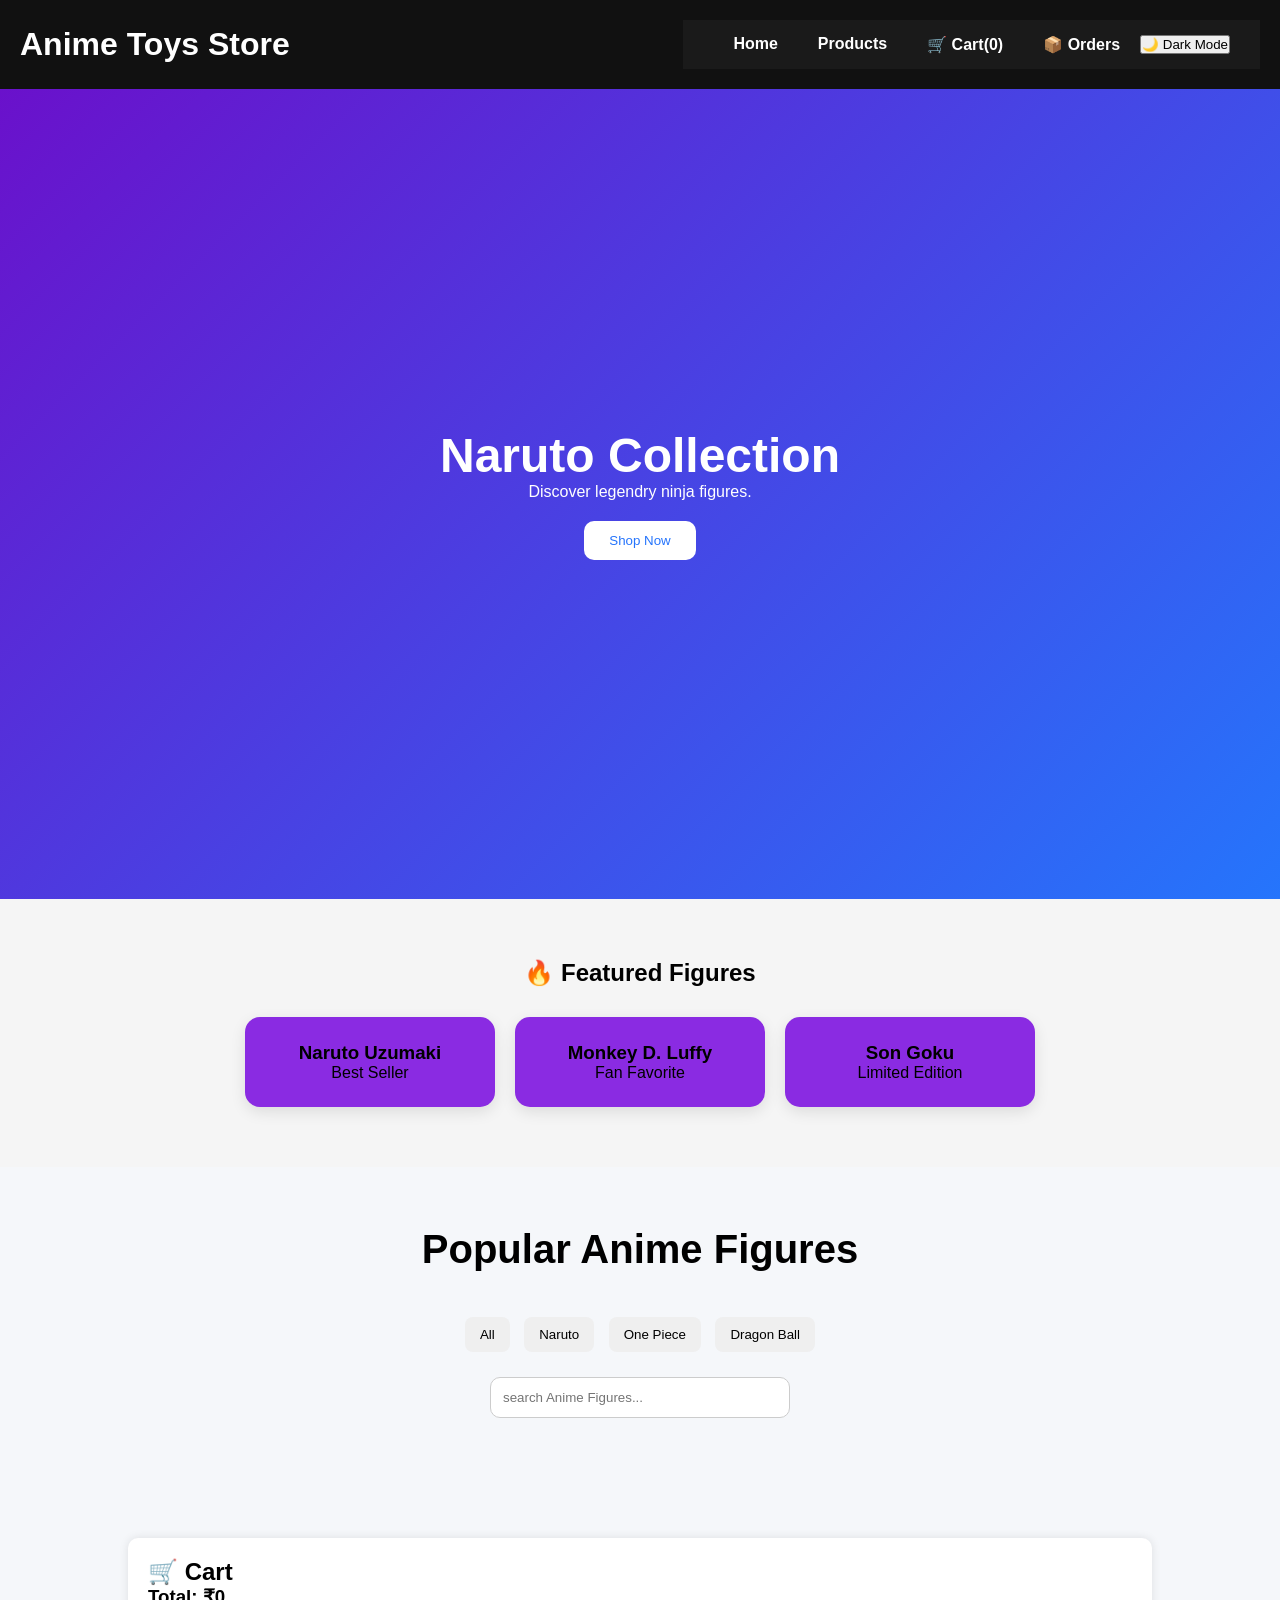
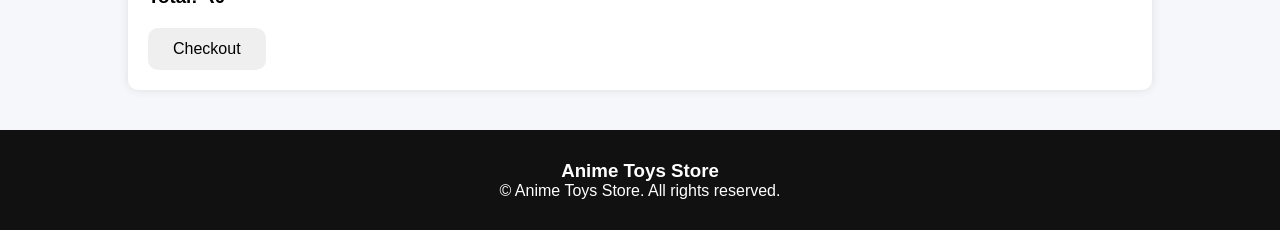
<file: index.html>
<!Doctype html>
<html lang="en">
    <head>
        <meta charset="UTF-8">
        <meta name="viewport" content="width =device-width initial-scale=1.0">
        <title>Anime Toys Store</title>
        <link rel="stylesheet" href="style.css">

    </head>
    <body>
        <header>
            <h1>Anime Toys Store</h1>
           
            <nav>
              
              
                <a href="#">Home</a>
                <a href="#">Products</a>
                <a href="cart.html">🛒 Cart(<span id="cartCount">0</span>)</a>
                <a href="orders.html">📦 Orders</a>
                 <button id="themeBtn">🌙 Dark Mode</button>
            </nav>
        </header>
        <section class="hero">
            <h2 id="heroTitle">Naruto Collection</h2>
            <p id="heroText">Discover legendry ninja figures. </p>

            <button>Shop Now</button>
        </section>
        <section class="featured">
            <h2>🔥 Featured Figures</h2>
            <div class="featured-container">
                <div class="featured-card">
                    <h3>Naruto Uzumaki</h3>
                    <p>Best Seller</p>
                </div>
                <div class="featured-card">
                    <h3>Monkey D. Luffy</h3>
                    <p>Fan Favorite</p>
                </div>
                <div class="featured-card">
                    <h3>Son Goku</h3>
                    <p>Limited Edition</p>
                </div>
            </div>
        </section>
        <section class="products">
            <h2>Popular Anime Figures</h2>
             <div class="filters">
                <button onclick="filterProducts('All')">All</button>
                <button onclick="filterProducts('Naruto')">Naruto</button>
                <button onclick="filterProducts('One Piece')">One Piece</button>
                <button onclick="filterProducts('Dragon Ball')">Dragon Ball</button>
            </div>
            <input type="text" id="searchInput" placeholder="search Anime Figures...">
            <div class="product-container" id="productContainer">
               
            </div>
        </section>
        <div id="toast"></div>
        <div class="cart-section">
                <h2>🛒 Cart</h2>
                <div id="cartItems"></div>
                <h3>Total: ₹<span id="totalPrice">0</span></h3>
                <button id="checkoutBtn" onclick="checkout()">Checkout</button>
            </div>
            <div id="successPopup" class="success-popup">
                <div class="success-content">
                    <h2>🎉 Order Placed!</h2>
                    <p>Thank you for shopping with Anime Toys Store.</p>
                </div>
            </div>
            <footer>
                <h3>Anime Toys Store</h3>
                <p>&copy; Anime Toys Store. All rights reserved.</p>
            </footer>
           
        <script src="script.js"></script>
        
    </body>
</html>
</file>
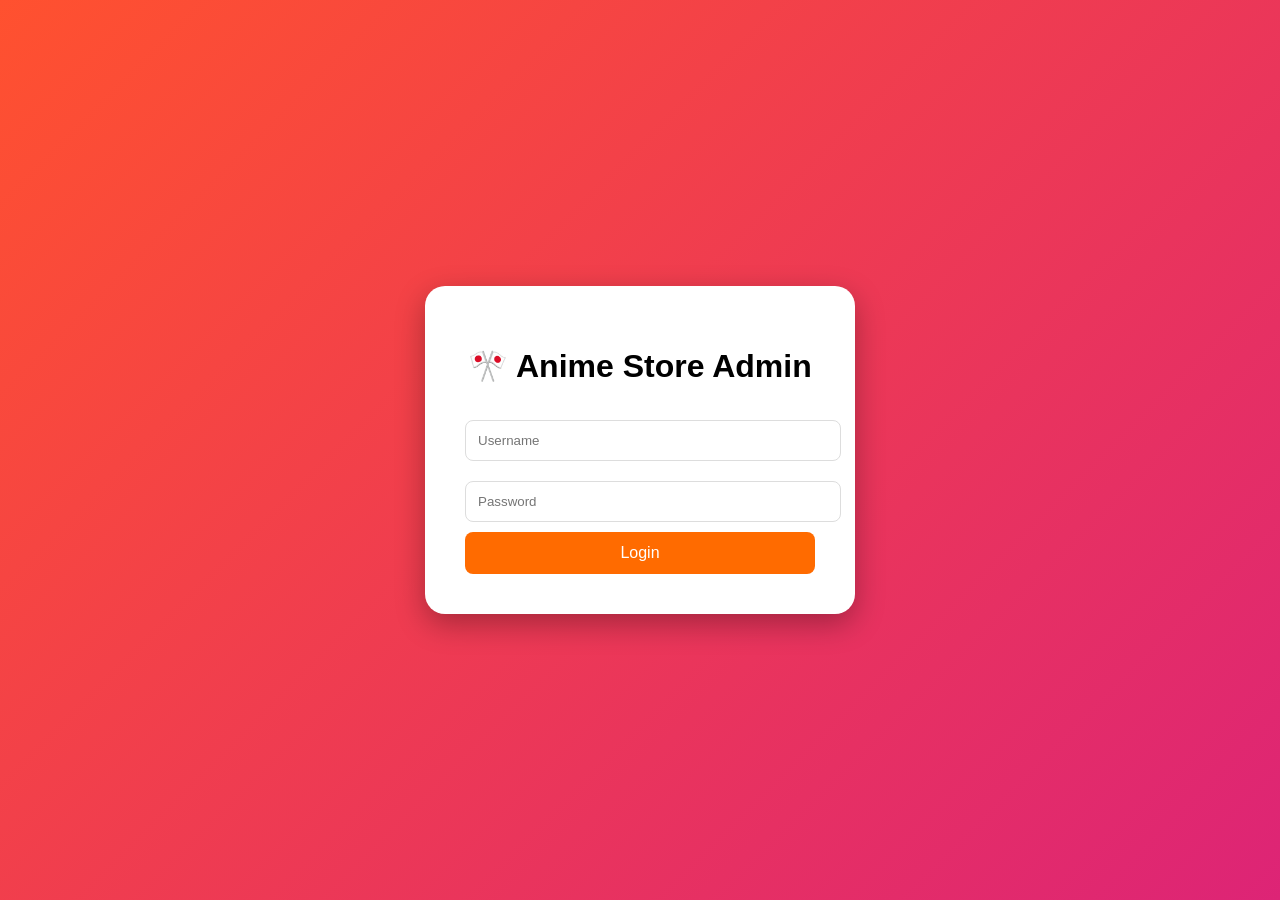
<file: admin-login.html>
<!DOCTYPE html>
<html>
<head>
    <title>Admin Login</title>
    <link rel="stylesheet" href="admin-login.css">
</head>
<body>

<div class="login-container">

    <h1>🎌 Anime Store Admin</h1>

    <form id="loginForm">

        <input
            type="text"
            id="username"
            placeholder="Username"
            required>

        <input
            type="password"
            id="password"
            placeholder="Password"
            required>

        <button type="submit">
            Login
        </button>

    </form>

</div>

<script src="admin-login.js"></script>

</body>
</html>
</file>
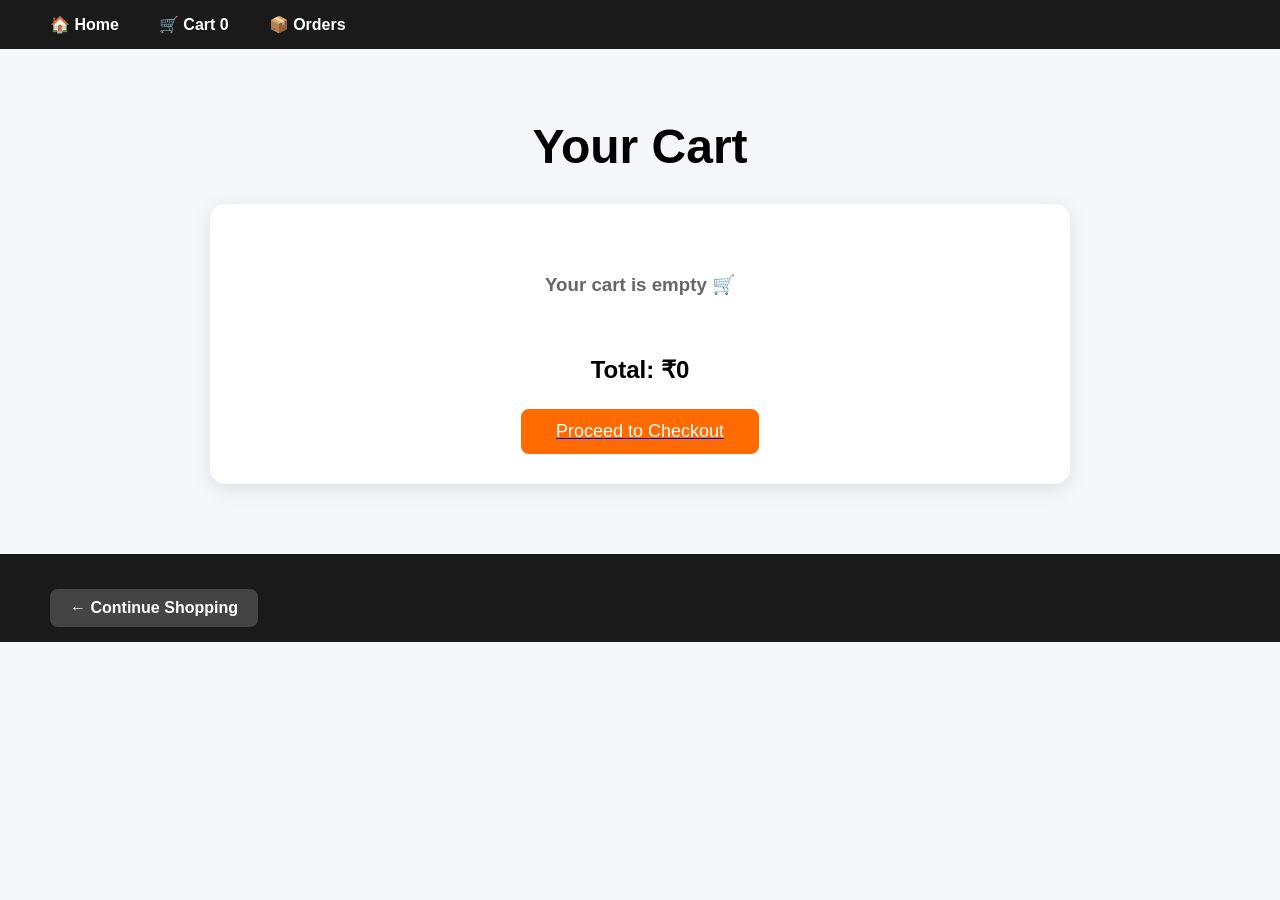
<file: cart.html>
<!DOCTYPE html>
<html lang="en">
<head>
    <meta charset="UTF-8">
    <meta name="viewport" content="width=device-width, initial-scale=1.0">
    <title>Cart - Anime Store</title>
    <link rel="stylesheet" href="style.css">
</head>
<body>

    <nav>
        <a href="index.html">🏠 Home</a>

        <a href="cart.html">
            🛒 Cart
            <span id="cartCount">0</span>
        </a>
        <a href="orders.html">📦 Orders</a>
        
</a>
    </nav>

    <section class="cart-container">

        <h1>Your Cart</h1>
        
        <div class="cart-box">
        <div id="cartItems"></div>

        <h2>
            Total: ₹<span id="totalPrice">0</span>
        </h2>

      <a href="checkout.html">
    <button class="checkout-btn">
        Proceed to Checkout
    </button>
</a>
</div>

    </section>

    <div id="successPopup">
        Order Placed Successfully 🎉
    </div>

    <nav>
         <a href="index.html" class="continue-btn">
    ← Continue Shopping
</a>
    </nav>
    <script src="cart.js"></script>

</body>
</html>
</file>
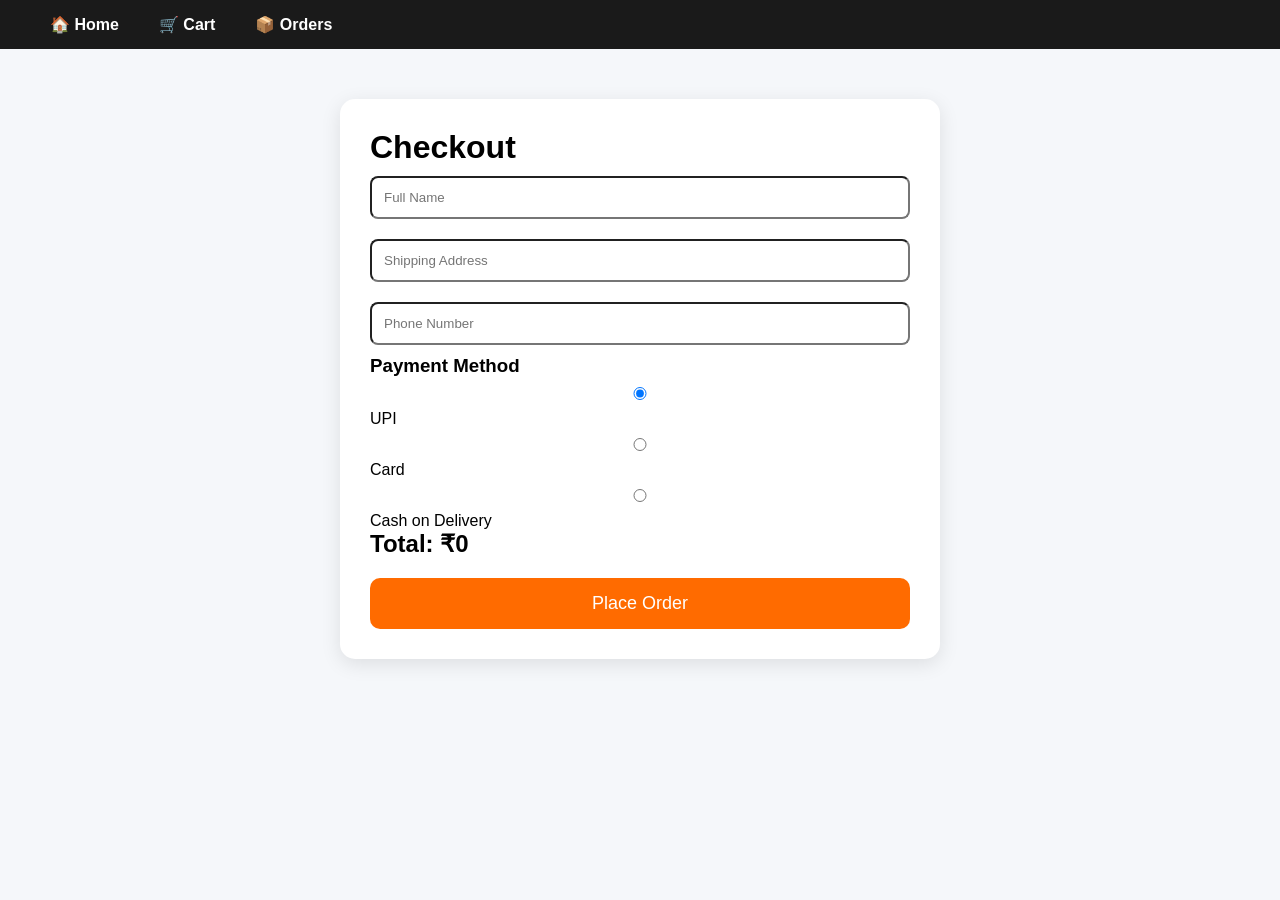
<file: checkout.html>
<!DOCTYPE html>
<html lang="en">
<head>
    <meta charset="UTF-8">
    <meta name="viewport" content="width=device-width, initial-scale=1.0">
    <title>Checkout - Anime Store</title>
    <link rel="stylesheet" href="style.css">
</head>
<body>

<nav>
    <a href="index.html">🏠 Home</a>
    <a href="cart.html">🛒 Cart</a>
    <a href="orders.html">📦 Orders</a>
</nav>

<div class="checkout-container">

    <h1>Checkout</h1>

    <form id="checkoutForm">

        <input type="text"
               id="customerName"
               placeholder="Full Name"
               required>

        <input type="text"
               id="address"
               placeholder="Shipping Address"
               required>

        <input type="tel"
               id="phone"
               placeholder="Phone Number"
               required>

        <h3>Payment Method</h3>

        <label>
            <input type="radio"
                   name="payment"
                   value="UPI"
                   checked>
            UPI
        </label>

        <label>
            <input type="radio"
                   name="payment"
                   value="Card">
            Card
        </label>

        <label>
            <input type="radio"
                   name="payment"
                   value="COD">
            Cash on Delivery
        </label>

        <h2>
            Total: ₹<span id="checkoutTotal">0</span>
        </h2>

        <button type="submit">
            Place Order
        </button>

    </form>

</div>

<script src="checkout.js"></script>

</body>
</html>
</file>
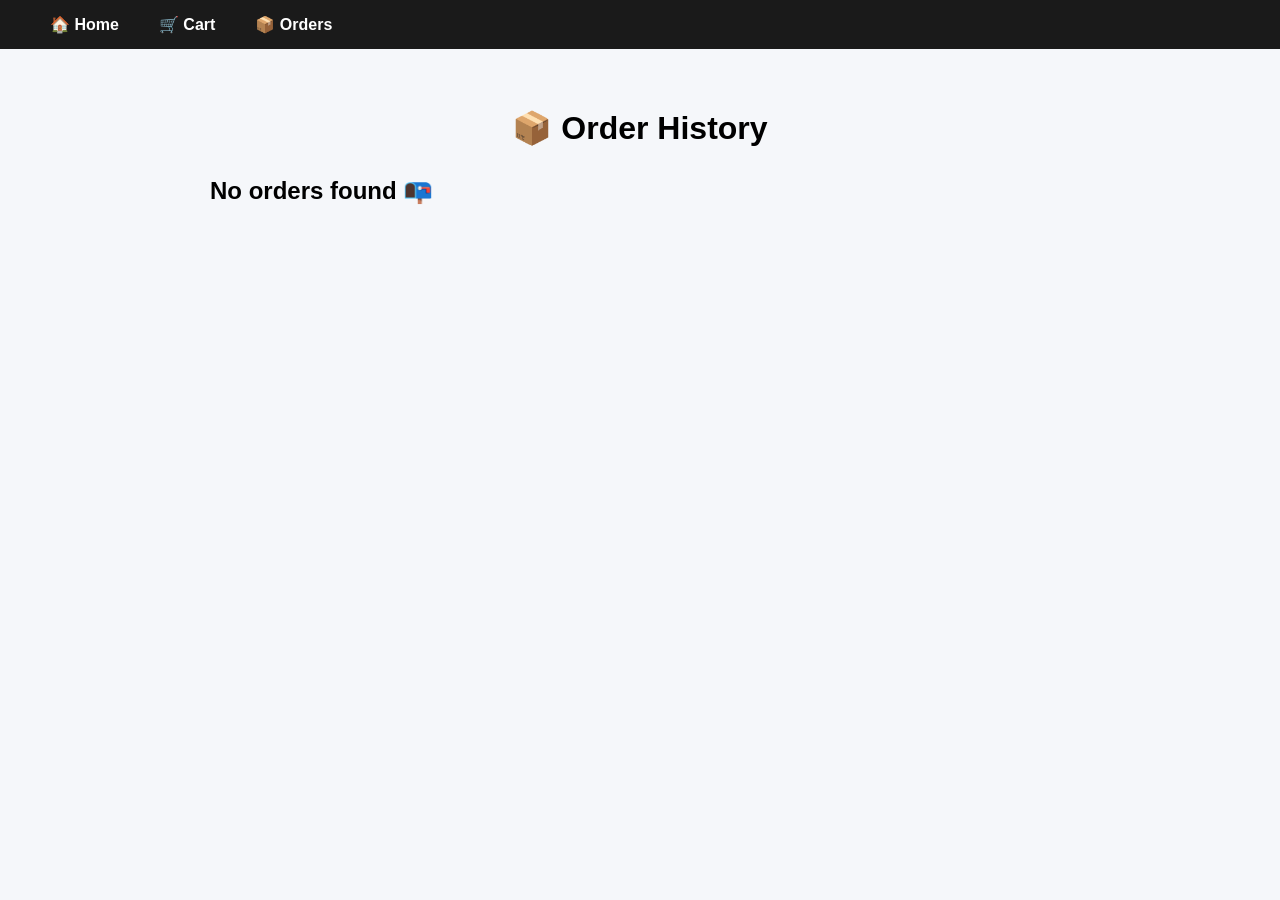
<file: orders.html>
<!DOCTYPE html>
<html lang="en">
<head>
    <meta charset="UTF-8">
    <meta name="viewport" content="width=device-width, initial-scale=1.0">
    <title>Order History - Anime Store</title>
    <link rel="stylesheet" href="style.css">
</head>
<body>

<nav>
    <a href="index.html">🏠 Home</a>
    <a href="cart.html">🛒 Cart</a>
    <a href="orders.html">📦 Orders</a>
</nav>

<div class="orders-container">

    <h1>📦 Order History</h1>

    <div id="ordersList"></div>

</div>

<script src="orders.js"></script>

</body>
</html>
</file>
<file: style.css>
*{
    margin: 0;
    padding: 0;
    box-sizing: border-box;
}

body{
    font-family: Arial, sans-serif;
}
header{
    background:#111;
    color:white;
    padding:20px;
    display:flex;
    justify-content:space-between;
    align-items:center;
}
nav a{
    color:white;
    text-decoration:none;
    margin-left:20px;
}
.hero{
    height:90vh;
    display:flex;
    flex-direction:column;
    justify-content:center;
    align-items:center;
    background:linear-gradient(135deg, #6a11cb,#2575fc);
    color:white;
}
.hero h2{
    font-size:3rem;
}
.hero button{
    margin-top:20px;
    padding:12px 25px;
    border:none;
    border-radius:10px;
    cursor:pointer;
    background:#fff;
    color:#2574fc;
    transition:0.3s;
}
.hero button:hover{
    transform:scale(1.1);
    box-shadow:0 0 20px white;
}
.products{
    padding:60px 10%;
    text-align:center;
}
.products h2{
    margin-bottom:40px;
    font-size:2.5rem;
}
.product-container{
    display:flex;
    justify-content:center;
    gap:30px;
    flex-wrap:wrap;
}
.card{
    width:300px;
    background:white;
    border-radius:15px;
    overflow:hidden;
    box-shadow:0 5px 15px rgba(0,0,0,0.2);
    transition:0.3s;
    animation:fadeUp 0.6s ease;
}
@keyframes fadeUp{
    from{
        opacity:0;
        transform:translateY(40px);
    }
    to{
        opacity:1;
        transform:translateY(0);
    }
}
.card:hover{
    transform:translateY(-15px) scale(1.05);
    box-shadow:0 15px 30px rgba(0,0,0,0.3);
}
.card img{
    width:100%;
    height:250px;
    object-fit:cover;

}
.card h3{
    margin:15px 0;
}
.card p{
    font-size:1.2rem;
    color:#2575fc;
    font-weight:bold;
}
.card button{
    margin:15px;
    padding:10px 20px;
    border:none;
    background:#2575fc;
    color:white;
    border-radius:8px;
    cursor:pointer;
}
.card button:hover{
    transform:scale(1.1);
    box-shadow:0 0 20px #2575fc;
}
#toast{
    position:fixed;
    top:20px;
    right:20px;
    background:#2575fc;
    color:white;
    padding:15px 25px;
    border-radius:10px;
    opacity:0;
    transform:translateY(-20px);
    transition:0.4s;
}
#toast.show{
    opacity:1;
    transform:translateY(0);
}
#searchInput{
    width:300px;
    padding:12px;
    margin-bottom:30px;
    border-radius:10px;
    border:1px solid #ccc;
}
.dark-mode{
    background:#121212;
    color:white;
}

.dark-mode header{
    background:#000;
}

.dark-mode .products{
    background:#121212;
}

.dark-mode .card{
    background:#1e1e1e;
    color:white;
}

.dark-mode .cart-section{
    background:#1e1e1e;
    color:white;
}

.dark-mode #searchInput{
    background:#333;
    color:white;
    border:1px solid #555;
}

.dark-mode button{
    background:#ff6b00;
    color:white;
}

.cart-section{

    width:80%;
    margin:30px auto;
    padding:20px;
    background:white;
    border-radius:10px;
    box-shadow:0 0 10px rgba(0,0,0,0.1);
}
.cart-item{
    display:flex;
    justify-content:space-between;
    align-items:center;
    margin:10px 0;
    padding:10px;
    border-bottom:1px solid #ddd;
}
.cart-item button{
    background:red;
    color:white;
    border:none;
    padding:5px 10px;
    border-radius:5px;
    cursor:pointer;
}
.filters{
    margin-bottom:20px;
}
.filters button{
    margin:5px;
    padding:10px 15px;
    border: none;
    border-radius:8px;
    cursor:pointer;
}
.quantity-controls{
    display:flex;
    gap:10px;
    align-items:center;
}
.quantity-controls button{
    width:30px;
    height:30px;
    border:none;
    border-radius:50%;
    cursor:pointer;
}
.success-popup{
    position:fixed;
    inset:0;
    background:rgba(0,0,0,0.8);
    display:flex;
    justify-content:center;
    align-items:center;
    opacity:0;
    visibility:hidden;
    transition:0.4s;
}
.success-popup.show{
    opacity:1;
    visibility:visible;
}
.success-content{
    background:white;
    padding:40px;
    border-radius:15px;
    text-align:center;
    animation:pop 0.5s ease;
}
@keyframes pop{
    from{
        transform:scale(0.5);
        opacity:0;
    }
    to{
        transform:scale(1);
        opacity:1;
    }
}
#checkoutBtn{
    margin-top:20px;
    padding:12px 25px;
    border:none;
    border-radius:10px;
    cursor:pointer;
    font-size:16px;
}
.hero h2,
.hero p{
    transition:0.5s;
}
@media(max-width:768px)
{
    header{
        flex-direction:column;
        gap:15px;
    }
    .hero h2{
        font-size:2rem;
        text-align:center;
    }
    .product-container{
        flex-direction:column;
        align-items:center;
    }
    .card{
        width:90%;
    }
    #searchInput{
        width:90%;
    }
    .cart-section{
        width:95%;
    }
}
.featured{
    padding:60px 10%;
    text-align:center;
    background:#f5f5f5;
}
.featured-container{
    display:flex;
    justify-content:center;
    gap: 20px;
    flex-wrap:wrap;
    margin-top:30px;
}
.featured-card{
    width:250px;
    padding:25px;
    background:blueviolet;
    border-radius:15px;
    box-shadow:0 5px 15px rgba(0,0,0,0.1);
    transition:0.3s;
}
.featured-card:hover{
    transform:translateY(-10px);
}
.dark-mode .featured{
    background:#181818;
}
.dark-mode .featured-card{
    background:#1e1e1e;
    color:black
}
footer{
    background:#111;
    color:white;
    text-align:center;
    padding:30px;
    margin-top:40px;
}
.admin-header{
    margin-left:280px;
    background:
    linear-gradient(
        135deg,
        #ff512f,
        #dd2476
    );

    color:white;

    border-radius:20px;

    padding:25px;

    box-shadow:
    0 8px 20px rgba(0,0,0,0.2);
}

.dashboard{
    width:90%;
    margin:auto;
}

.stats-container{
    display:flex;
    gap:20px;
    margin:30px 0;
    flex-wrap:wrap;
}

.stat-card{
    backdrop-filter:blur(10px);

    background:
    rgba(255,255,255,0.2);

    border:
    1px solid rgba(255,255,255,0.3);

    border-radius:20px;

    padding:25px;

    color:#222;

    box-shadow:
    0 8px 32px rgba(0,0,0,0.1);
}

.stat-card:hover{
    transform:translateY(-5px);
}

.stat-card h2{
    font-size:2rem;
}

.form-section{
    background:white;
    padding:25px;
    border-radius:15px;
    box-shadow:0 5px 15px rgba(0,0,0,0.15);
    margin-bottom:30px;
}

.form-section form{
    display:grid;
    gap:15px;
}

.form-section input{
    padding:12px;
    border:1px solid #ddd;
    border-radius:8px;
}

.form-section button{
    padding:12px;
    border:none;
    background:#ff6b00;
    color:white;
    border-radius:8px;
    cursor:pointer;
    font-size:16px;
}

.products-grid{
    display:grid;
    grid-template-columns:
    repeat(auto-fit,minmax(250px,1fr));
    gap:20px;
}

.card{
    background:white;
    border-radius:15px;
    padding:15px;
    text-align:center;
    box-shadow:0 5px 15px rgba(0,0,0,0.15);
    transition:0.3s;
}

.card:hover{
    transform:translateY(-5px);
}

.card img{
    width:100%;
    height:220px;
    object-fit:cover;
    border-radius:10px;
}

.card button{
    margin:5px;
    padding:10px 15px;
    border:none;
    border-radius:8px;
    cursor:pointer;
}

.card button:first-of-type{
    background:#2196f3;
    color:white;
}

.card button:last-of-type{
    background:#f44336;
    color:white;
}

body{
    background:#f5f7fa;
    font-family:Arial,sans-serif;
}
.sidebar{
    position:fixed;
    left:0;
    top:0;
    width:260px;
    height:100vh;

    background:linear-gradient(
        180deg,
        #0f172a,
        #1e293b
    );

    color:white;
    padding:25px;

    box-shadow:
    5px 0 20px rgba(0,0,0,0.3);
}

.sidebar h2{
    text-align:center;
    margin-bottom:40px;
    font-size:24px;
    color:#f97316;
}

.sidebar li{
    padding:15px;
    margin-bottom:12px;
    border-radius:12px;
    transition:0.3s;
    font-weight:bold;
}

.sidebar li:hover{
    background:#f97316;
    transform:translateX(8px);
}


.main-content{
    margin-left:280px;
    padding:30px;
}

.logout-btn{
    width:100%;
    margin-top:40px;
    padding:12px;

    border:none;
    border-radius:10px;

    background:#ef4444;
    color:white;

    cursor:pointer;
    font-size:16px;
    font-weight:bold;

    transition:0.3s;
}

.logout-btn:hover{
    background:#dc2626;
    transform:translateY(-2px);
}
/* Cart Page */

.cart-container{
    max-width: 900px;
    margin: 40px auto;
    padding: 20px;
}

.cart-container h1{
    text-align: center;
    margin-bottom: 30px;
}

.cart-item{
    display: flex;
    justify-content: space-between;
    align-items: center;
    background: white;
    padding: 15px 20px;
    margin-bottom: 15px;
    border-radius: 12px;
    box-shadow: 0 2px 10px rgba(0,0,0,0.1);
}

.quantity-controls{
    display: flex;
    align-items: center;
    gap: 10px;
}

.quantity-controls button{
    width: 35px;
    height: 35px;
    border: none;
    border-radius: 50%;
    cursor: pointer;
    font-size: 18px;
    font-weight: bold;
}

.quantity-controls span{
    font-size: 18px;
    font-weight: bold;
}

.cart-item button{
    cursor: pointer;
}

.checkout-btn{
    display: block;
    margin: 25px auto;
    padding: 12px 30px;
    border: none;
    border-radius: 8px;
    font-size: 18px;
    cursor: pointer;
}

#totalPrice{
    font-weight: bold;
}

#successPopup{
    position: fixed;
    top: 20px;
    right: 20px;
    padding: 15px 25px;
    border-radius: 10px;
    transform: translateX(400px);
    transition: 0.4s;
    z-index: 1000;
}

#successPopup.show{
    transform: translateX(0);
}

.cart-container{
    max-width: 900px;
    margin: 50px auto;
    padding: 20px;
}

.cart-container h1{
    text-align: center;
    margin-bottom: 30px;
    font-size: 3rem;
}

.cart-box{
    background: white;
    padding: 30px;
    border-radius: 15px;
    box-shadow: 0 5px 20px rgba(0,0,0,0.1);
}

.cart-item{
    display: flex;
    justify-content: space-between;
    align-items: center;
    padding: 15px;
    margin-bottom: 15px;
    border-bottom: 1px solid #ddd;
}

#cartItems h3{
    text-align: center;
    padding: 40px;
    color: #666;
}

.cart-container h2{
    text-align: center;
    margin-top: 20px;
}

.checkout-btn{
    display: block;
    margin: 25px auto 0;
    padding: 12px 35px;
    font-size: 18px;
    border: none;
    border-radius: 8px;
    background: var(--anime-orange);
    color: white;
    cursor: pointer;
    transition: 0.3s;
}

.checkout-btn:hover{
    transform: scale(1.05);
}

.quantity-controls{
    display: flex;
    align-items: center;
    gap: 10px;
}

.quantity-controls button{
    width: 35px;
    height: 35px;
    border: none;
    background: var(--anime-orange);
    color: white;
    border-radius: 50%;
    cursor: pointer;
    font-weight: bold;
}
nav{
    display: flex;
    gap: 20px;
    padding: 15px 30px;
    background: #1a1a1a;
}

nav a{
    color: white;
    text-decoration: none;
    font-weight: bold;
}
nav a:hover{
    color: var(--anime-orange);
}

.cart-product{
    display: flex;
    align-items: center;
    gap: 15px;
}

.cart-product img{
    width: 90px;
    height: 90px;
    object-fit: cover;
    border-radius: 10px;
}

.cart-product h3{
    margin: 0;
}

.cart-product p{
    margin: 5px 0;
    color: #666;
}

.item-total{
    font-weight: bold;
    font-size: 18px;
}

.remove-btn{
    border: none;
    background: transparent;
    font-size: 20px;
    cursor: pointer;
}
:root{
    --anime-orange: #ff6b00;
}
.continue-btn{
    display: inline-block;
    margin-top: 20px;
    text-decoration: none;
    background: #444;
    color: white;
    padding: 10px 20px;
    border-radius: 8px;
}
.cart-item{
    animation: slideIn 0.4s ease;
}

@keyframes slideIn{
    from{
        opacity: 0;
        transform: translateY(20px);
    }
    to{
        opacity: 1;
        transform: translateY(0);
    }
}
.cart-item:hover{
    transform: translateY(-3px);
    transition: 0.3s;
}
.checkout-container{
    max-width: 600px;
    margin: 50px auto;
    background: white;
    padding: 30px;
    border-radius: 15px;
    box-shadow: 0 5px 20px rgba(0,0,0,0.1);
}

.checkout-container input{
    width: 100%;
    padding: 12px;
    margin: 10px 0;
    border-radius: 8px;
}

.checkout-container button{
    width: 100%;
    padding: 15px;
    margin-top: 20px;
    border: none;
    border-radius: 10px;
    background: #ff6b00;
    color: white;
    font-size: 18px;
    cursor: pointer;
}

.orders-container{
    max-width: 900px;
    margin: 40px auto;
    padding: 20px;
}

.orders-container h1{
    text-align: center;
    margin-bottom: 30px;
}

.order-card{
    background: white;
    padding: 20px;
    margin-bottom: 20px;
    border-radius: 12px;
    box-shadow: 0 4px 15px rgba(0,0,0,0.1);
}

.order-card ul{
    padding-left: 20px;
}

.order-card h3{
    color: #ff6b00;
    margin-top: 15px;
}
</file>
<file: admin-login.css>
body{
    margin:0;
    height:100vh;

    display:flex;
    justify-content:center;
    align-items:center;

    background:
    linear-gradient(
        135deg,
        #ff512f,
        #dd2476
    );

    font-family:Arial;
}

.login-container{

    width:350px;

    background:white;

    padding:40px;

    border-radius:20px;

    box-shadow:
    0 10px 30px rgba(0,0,0,0.3);

    text-align:center;
}

.login-container h1{
    margin-bottom:25px;
}

.login-container input{

    width:100%;

    padding:12px;

    margin:10px 0;

    border:1px solid #ddd;

    border-radius:8px;
}

.login-container button{

    width:100%;

    padding:12px;

    border:none;

    background:#ff6b00;

    color:white;

    border-radius:8px;

    cursor:pointer;

    font-size:16px;
}
</file>
